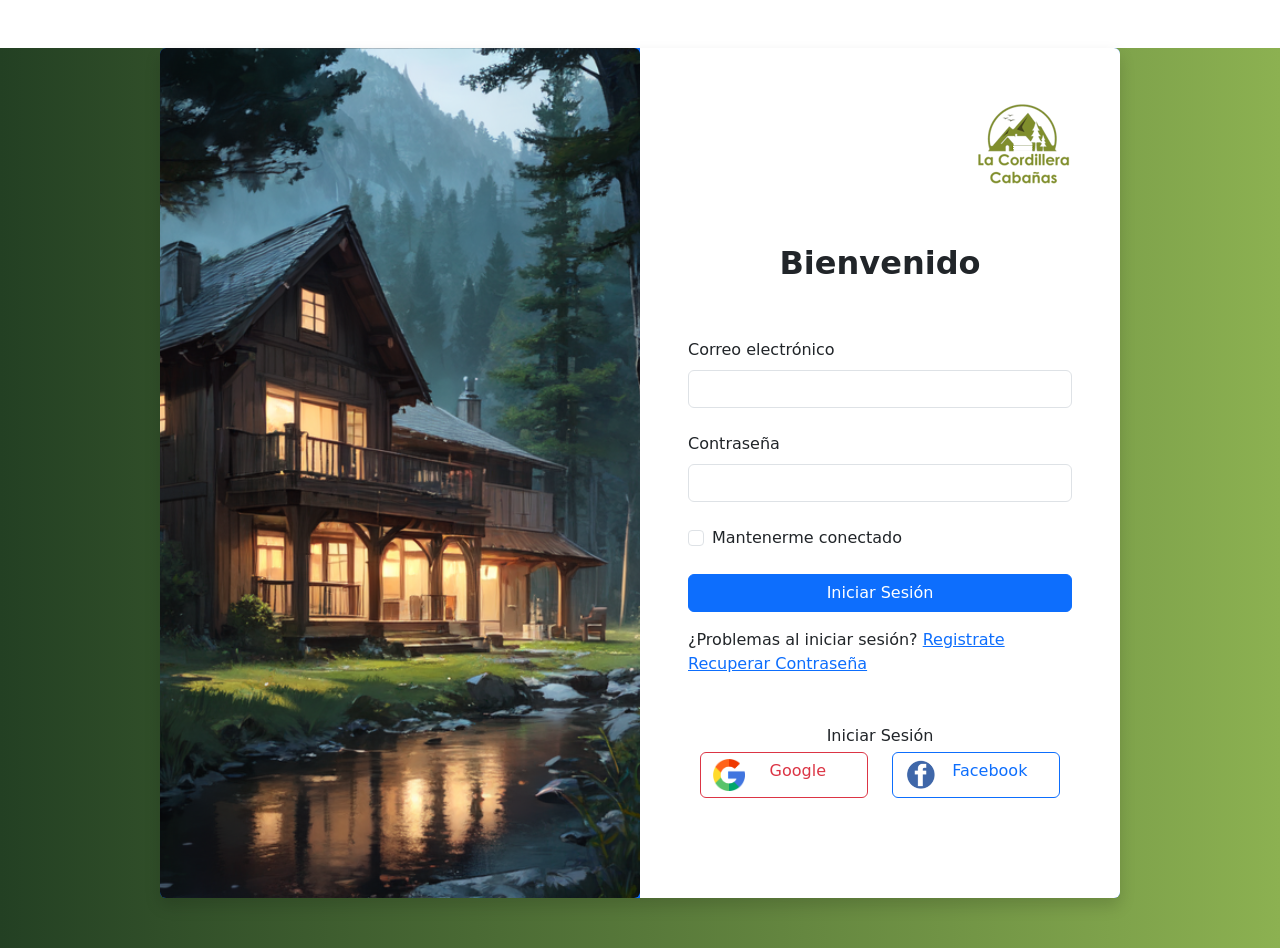
<file: login.html>
<!DOCTYPE html>
<html lang="es">
<head>
    <meta charset="UTF-8">
    <meta name="viewport" content="width=device-width, initial-scale=1.0">
    <link rel="stylesheet" type="text/css" href="css/bootstrap.min.css">
    <link rel="stylesheet" type="text/css" href="css/preloader.css">
    <title>Cuenta | La Cordillera</title>
    <style>
        body{
            background-color: #8cb151;
            background: linear-gradient(to right, #234023, #8cb151);
        }
        .bg{
            background-image: url(img/img-bg-login.webp);
            background-position: center center;
            background-size: cover;
        }
    </style>
</head>
<body>
    <!-- inicia preloader de la página -->
    <div class="loader">
        <div class="dot"></div>
        <div class="dot"></div>
        <div class="dot"></div>
        <div class="dot"></div>
    </div>
    <!-- termina el preloader de la página -->
    <div class="container w-75 bg-primary mt-5 rounded shadow">
        <div class="row aling-items-stretch">
            <div class="col bg d-none d-lg-block col-md-5 col-lg5 col-xl-6 rounded">
            </div>
            <div class="col bg-white p-5 rounded-end">
                <div class="text-end">
                    <img src="img/logo.png" alt="">
                </div>
                <h2 class="fw-bold text-center py-5">Bienvenido</h2>
                <!-- Login -->
                <form action="#">
                    <div class="mb-4">
                        <label for="email" class="form-label">Correo electrónico</label>
                        <input type="email" class="form-control" name="email">
                    </div>
                    <div class="mb-4">
                        <label for="password" class="form-label">Contraseña</label>
                        <input type="password" class="form-control" name="password">
                    </div>
                    <div class="mb-4 form-check">
                        <input type="checkbox" name="connected" class="form-check-input" id="">
                        <label for="connected" class="form-check-label">Mantenerme conectado</label>
                    </div>
                    <div class="d-grid">
                        <button type="submit" class="btn btn-primary">Iniciar Sesión</button>
                    </div>
                    <div class="my-3">
                        <span>¿Problemas al iniciar sesión? <a href="register.php">Registrate</a></span> <br>
                        <span><a href="#">Recuperar Contraseña</a></span>
                    </div>
                </form>
                <!-- login con Google -->
                <div class="container w-100 my-5">
                    <div class="row text-center">
                        <div class="col-12">Iniciar Sesión</div>
                    </div>
                    <div class="row">
                        <div class="col">
                            <button class="btn btn-outline-danger w-100 my-1">
                                <div class="row aling-items-center">
                                    <div class="col-2 d-none d-md-block">
                                        <img src="img/google-logo.png" width="32" alt="">
                                    </div>
                                    <div class="col-12 col-md-10 text-center">
                                        Google
                                    </div>
                                </div>
                            </button>
                        </div>
                        <div class="col">
                            <button class="btn btn-outline-primary w-100 my-1">
                                <div class="row aling-items-center">
                                    <div class="col-2 d-none d-md-block">
                                        <img src="img/facebook-logo.png" width="32" alt="">
                                    </div>
                                    <div class="col-12 col-md-10 text-center">
                                        Facebook
                                    </div>
                                </div>
                            </button>
                        </div>
                    </div>
                </div>
            </div>
        </div>
    </div>
    <script src="js/preloader.js"></script>
</body>
</html>
</file>
<file: css/preloader.css>
html, body{
    margin: 0;
    padding: 0;
    width: 100%;
    height: 100vh;
    background: #fff;
    background-size: cover;
}

.loader
.dot{
    box-sizing: border-box;
}

.loader {
    display: inline-block;
    position: relative;
    width: 80px;
    height: 80px;
}

.dot{
    box-sizing: border-box;
    display: block;
    position: absolute;
    width: 64px;
    height: 64px;
    margin: 8px;
    border: 8px solid currentColor;
    border-radius: 50%;
    animation: lds-ring 1.2s cubic-bezier(0.5, 0, 0.5, 1) infinite;
    border-color: currentColor transparent transparent transparent;
}

.dot:nth-child(1) {
    animation-delay: -0.45s;
}

.dot:nth-child(2) {
    animation-delay: -0.3s;
}

.dot:nth-child(3) {
    animation-delay: -0.15s;
}

@keyframes lds-ring {
    0% {
    transform: rotate(0deg);
    }
    100% {
    transform: rotate(360deg);
    }
}

.loader{
    color: #0088ff;
    background-color: rgb(255, 255, 255);
    width: 100%;
    height: 100vh;
    text-align: center;
    display: flex;
    justify-content: center;
    align-items: center;
    position: fixed;
    top: 0;
    left: 0;
    z-index: 100000;
    clip-path: circle(150% at 100% 0%);
    transition: clip-path 3s ease-in-out;
}

.loader2{
    clip-path: circle(0% at 100% 0%);
}
</file>
